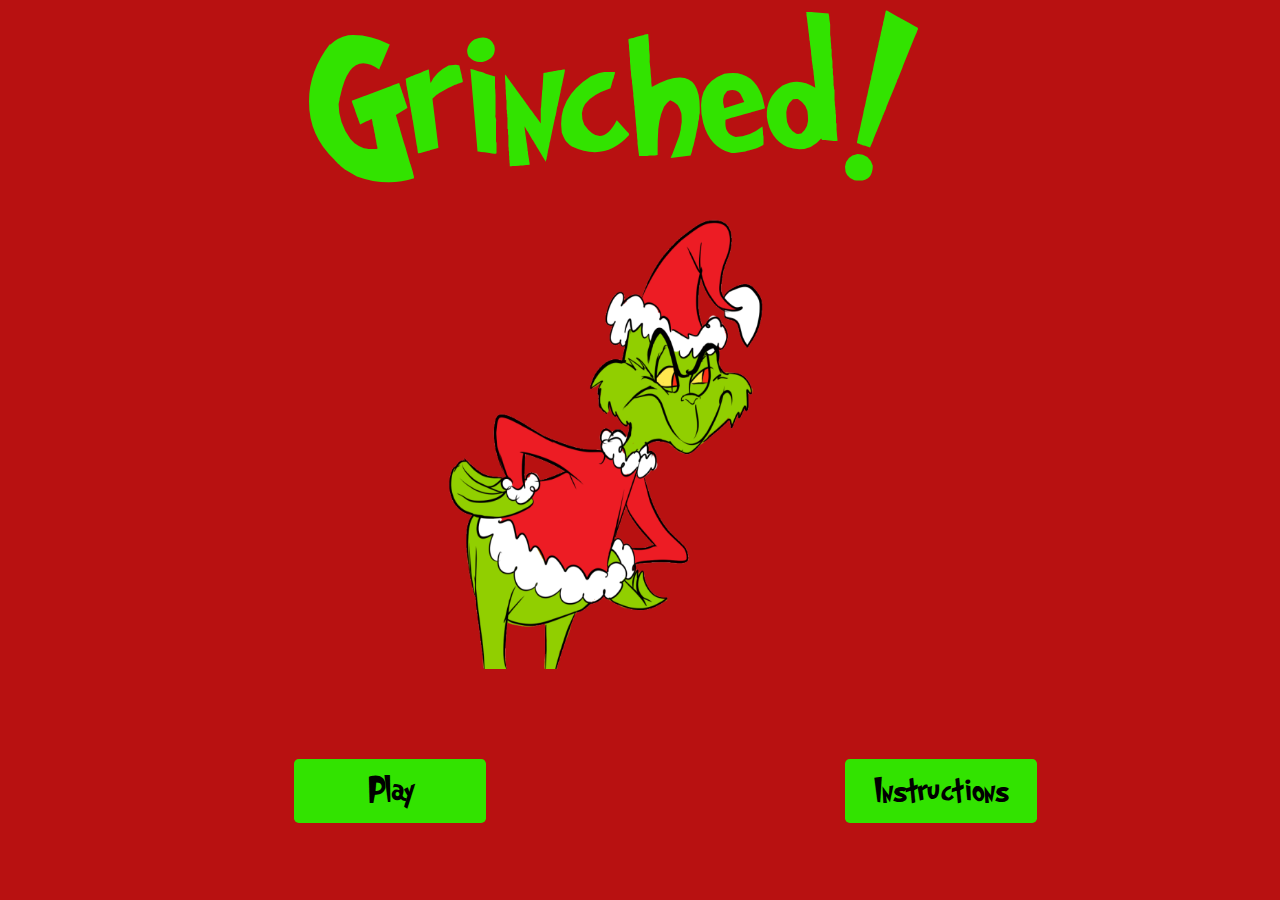
<file: index.html>
<!doctype html>
<html lang="en">
  <head>
    <!-- Required meta tags -->
    <meta charset="utf-8">
    <meta name="viewport" content="width=device-width, initial-scale=1, shrink-to-fit=no">
    <link rel="stylesheet" href="style.css">
    
    <!-- Bootstrap CSS -->
    <link rel="stylesheet" href="https://maxcdn.bootstrapcdn.com/bootstrap/4.0.0/css/bootstrap.min.css" integrity="sha384-Gn5384xqQ1aoWXA+058RXPxPg6fy4IWvTNh0E263XmFcJlSAwiGgFAW/dAiS6JXm" crossorigin="anonymous">
    <style> 
    body {background-color:#b81111;}
    </style>
    
  </head>
  <body>
  <!-- Homepage Game Heading -->
  <div class="container">
  <div class="row">
    <div>
     <h1 class="heading heading-home text-right">Grinched!</h1>
    </div>
  </div>


  <!-- Homepage Grinch Main Image -->
  <div class="row">
    <div>
      <img class="homepage-image" src="Assets/Images/newhomepage1.png"/>
    </div>
  </div>


  <!-- Play Button on Home Page -->
  <div class="row">
    <div class="col-sm grinched-info1">
     <a href="game.html" class="btn btn-success2 buttonStyle playbutton btn-lg " role="button" style="position: absolute; font-size: 2rem; margin-bottom: 5%; " >Play</a> 
    </div>
    <div class="col-sm">
   <!-- Insrtuctions Button on Home Page -->   
    </div>
    <div class="col-sm grinched-info1">
     <button data-toggle="modal" data-target="#exampleModalCenter" class="btn btn-success2 buttonStyle btn-lg helpbutton " role="button" style="position: absolute; font-size: 2rem; margin-bottom: 5%;">Instructions</button>
    </div>
  </div>
</div>


 <!-- Modal Taken from Bootstrap 4  -->
<div class="modal fade" id="exampleModalCenter" tabindex="-1" role="dialog" aria-labelledby="exampleModalCenterTitle" aria-hidden="true">
  <div class="modal-dialog modal-dialog-centered" role="document">
    <div class="modal-content">
      <div class="modal-header">
        <h5 class="modal-title grinched-info2" id="exampleModalLongTitle">Welcome to the Grinched Memory Card Game </h5>
        <button type="button" class="close" data-dismiss="modal" aria-label="Close">
          <span aria-hidden="true">&times;</span>
        </button>
      </div>
      <div class="modal-body grinched-info2">
        The objective of the Game is to is to match each of the six pairs of cards in the least amount of time and flips. Goodluck!
      </div>
      <div class="modal-footer">
        <button type="button" class="btn-lg btn-success grinched-info2" data-dismiss="modal" style="color:black">Close</button>
        
      </div>
    </div>
  </div>
</div>



    
    <!-- jQuery first, then Popper.js, then Bootstrap JS -->
    <script src="https://code.jquery.com/jquery-3.2.1.slim.min.js" integrity="sha384-KJ3o2DKtIkvYIK3UENzmM7KCkRr/rE9/Qpg6aAZGJwFDMVNA/GpGFF93hXpG5KkN" crossorigin="anonymous"></script>
    <script src="https://cdnjs.cloudflare.com/ajax/libs/popper.js/1.12.9/umd/popper.min.js" integrity="sha384-ApNbgh9B+Y1QKtv3Rn7W3mgPxhU9K/ScQsAP7hUibX39j7fakFPskvXusvfa0b4Q" crossorigin="anonymous"></script>
    <script src="https://maxcdn.bootstrapcdn.com/bootstrap/4.0.0/js/bootstrap.min.js" integrity="sha384-JZR6Spejh4U02d8jOt6vLEHfe/JQGiRRSQQxSfFWpi1MquVdAyjUar5+76PVCmYl" crossorigin="anonymous"></script>
  </body>
</html>
</file>
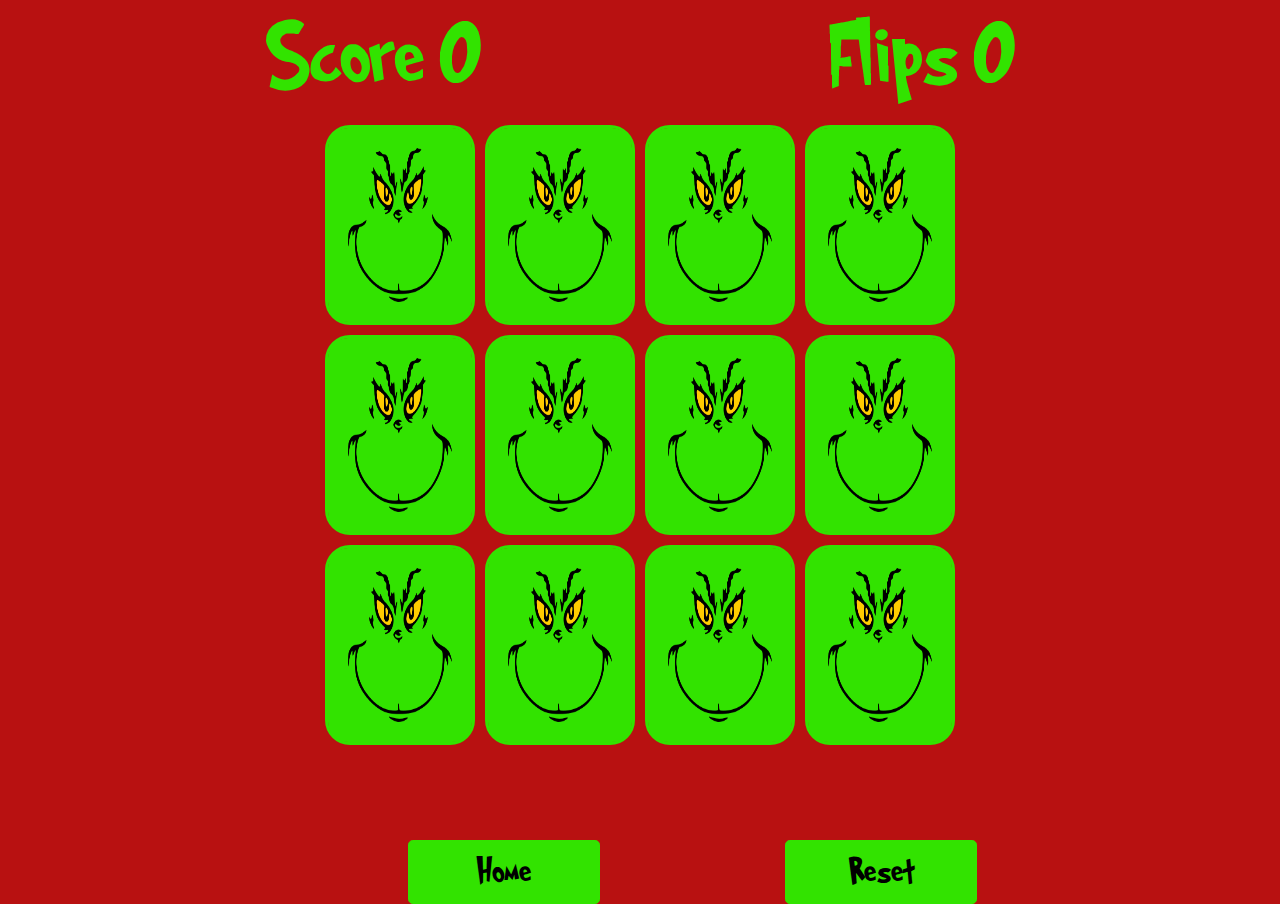
<file: game.html>
<!DOCTYPE html>
<html lang="en">
   <head>
      <meta charset="UTF-8">
      <title>Grinched Memory Game</title>
      <link rel="stylesheet" href="https://maxcdn.bootstrapcdn.com/bootstrap/4.0.0/css/bootstrap.min.css" integrity="sha384-Gn5384xqQ1aoWXA+058RXPxPg6fy4IWvTNh0E263XmFcJlSAwiGgFAW/dAiS6JXm" crossorigin="anonymous">
      <link rel="stylesheet" href="style.css">
   </head>
   <!-- Game Counters  -->
   <div class="card-container">
      <div class ="memory-card-info">
         <div class ="grinched-info1">
            Score <span id="game-score" class="gameScore">0</span>
         </div>
         <div class ="grinched-info1">
            Flips <span id="flips" class="flipsTimer" class="clickboard">0</span>
         </div>
      </div>
      <!-- Game Card Containers  -->
      <body>
         <section class="game-container">
            <div class="card-holding" data-card="tree">
               <img class="card-forward" src="Assets/Images/tree.png" alt="tree"/>
               <img class="card-reverse" src="Assets/Images/card-logo1.png" alt="card-logo"/>
            </div>
            <div class="card-holding" data-card="tree">
               <img class="card-forward" src="Assets/Images/tree.png" alt="tree"/>
               <img class="card-reverse" src="Assets/Images/card-logo1.png" alt="card-logo"/>
            </div>
            <div class="card-holding" data-card="elf">
               <img class="card-forward" src="Assets/Images/elf.png" alt="elf"/>
               <img class="card-reverse" src="Assets/Images/card-logo1.png" alt="card-logo"/>
            </div>
            <div class="card-holding" data-card="elf">
               <img class="card-forward" src="Assets/Images/elf.png" alt="elf"/>
               <img class="card-reverse" src="Assets/Images/card-logo1.png"alt="card-logo"/>
            </div>
            <div class="card-holding" data-card="pudding">
               <img class="card-forward" src="Assets/Images/pudding.png" alt="pudding"/>
               <img class="card-reverse" src="Assets/Images/card-logo1.png" alt="card-logo"/>
            </div>
            <div class="card-holding" data-card="pudding">
               <img class="card-forward" src="Assets/Images/pudding.png" alt="pudding"/>
               <img class="card-reverse" src="Assets/Images/card-logo1.png" alt="card-logo"/>
            </div>
            <div class="card-holding" data-card="stocking">
               <img class="card-forward" src="Assets/Images/stocking.png" alt="stocking"/>
               <img class="card-reverse" src="Assets/Images/card-logo1.png" alt="card-logo"/>
            </div>
            <div class="card-holding" data-card="stocking">
               <img class="card-forward" src="Assets/Images/stocking.png" alt="stocking"/>
               <img class="card-reverse" src="Assets/Images/card-logo1.png" alt="card-logo"/>
            </div>
            <div class="card-holding" data-card="snowman">
               <img class="card-forward" src="Assets/Images/snowman.png" alt="snowman"/>
               <img class="card-reverse" src="Assets/Images/card-logo1.png" alt="card-logo"/>
            </div>
            <div class="card-holding" data-card="snowman">
               <img class="card-forward" src="Assets/Images/snowman.png" alt="snowman"/>
               <img class="card-reverse" src="Assets/Images/card-logo1.png" alt="card-logo"/>
            </div>
            <div class="card-holding" data-card="deer">
               <img class="card-forward" src="Assets/Images/deer.png" alt="deer"/>
               <img class="card-reverse" src="Assets/Images/card-logo1.png" alt="card-logo"/>
            </div>
            <div class="card-holding" data-card="deer">
               <img class="card-forward" src="Assets/Images/deer.png" alt="deer"/>
               <img class="card-reverse" src="Assets/Images/card-logo1.png" alt="card-logo"/>
            </div>
         </section>
         <div class="row">
            <div class="col-sm grinched-info1">
               <a href="index.html" class="btn btn-success2 buttonStyle playbutton btn-lg " role="button" style="position: absolute; font-size: 2rem; margin-bottom: 5%; " >Home</a> 
            </div>
            <div class="col-sm">
            </div>
            <div class="col-sm grinched-info1">
               <button id="reset" data-toggle="modal" data-target="#exampleModalCenter" class="btn btn-success2 buttonStyle btn-lg helpbutton " role="button" style="position: absolute; font-size: 2rem; margin-bottom: 5%;">Reset</button>
            </div>
         </div>
   </div>
   <script src="script.js"></script>
   <!-- JavaScript -->
   <script src="https://code.jquery.com/jquery-3.2.1.slim.min.js" integrity="sha384-KJ3o2DKtIkvYIK3UENzmM7KCkRr/rE9/Qpg6aAZGJwFDMVNA/GpGFF93hXpG5KkN" crossorigin="anonymous"></script>
   <script src="https://cdnjs.cloudflare.com/ajax/libs/popper.js/1.12.9/umd/popper.min.js" integrity="sha384-ApNbgh9B+Y1QKtv3Rn7W3mgPxhU9K/ScQsAP7hUibX39j7fakFPskvXusvfa0b4Q" crossorigin="anonymous"></script>
   <script src="https://maxcdn.bootstrapcdn.com/bootstrap/4.0.0/js/bootstrap.min.js" integrity="sha384-JZR6Spejh4U02d8jOt6vLEHfe/JQGiRRSQQxSfFWpi1MquVdAyjUar5+76PVCmYl" crossorigin="anonymous"></script>
   </body>
</html>
</file>
<file: style.css>
/* Grinch Custom Font  */

@font-face {
	font-family: "GrinchedRegular";
	src: url("Assets/Fonts/GrinchedRegular.woff2") format("woff2")
}

.heading {
	color: #32e300;
	font-weight: normal;
	font-family: GrinchedRegular, Arial;
	text-align: center;
	font-size: 10em;
}

* {
	padding: 0;
	margin: 0;
	box-sizing: border-box;
}

body {
	height: 100vh;
	display: flex;
	background: #b81111;
	justify-content: center;
}

.game-container {
	display: flex;
	flex-wrap: wrap;
	max-width: 750px;
	margin: auto;
	justify-content: center;
}

.card-holding {
	width: 150px;
	height: 200px;
	margin: 5px;
	position: relative;
	transform: scale(1);
	transform-style: preserve-3d;
	transition: transform .5s;
	border-color: #32e300;
	border-radius: 25px;
	border-style: solid;
}

.card-holding:active {
	transform: scale(0.97);
	transition: transform .2s;
}

.card-holding.flip {
	transform: rotateY(180deg);
}

.card-forward,
.card-reverse {
	width: 100%;
	height: 100%;
	padding: 20px;
	position: absolute;
	border-radius: 20px;
	background: #32e300;
	backface-visibility: hidden;
}

.card-forward {
	transform: rotateY(180deg);
}

html {
	cursor: url("Assets/Cursors/cursor.cur"), auto;
}

.memory-card-info {
	grid-column: 1 / -1;
	display: flex;
	justify-content: space-between;
}

.grinched-info1 {
	color: #32e300;
	font-weight: normal;
	font-family: GrinchedRegular, Arial;
	font-size: 5em;
}


/*-------Button and Modal section-----*/

.btn-success2 {
	color: black;
	background-color: #32e300;
	border-color: #32e300;
	top: 10vh
}

.buttonStyle {
	height: 5rem;
	width: 10rem
}


/*-------Responsive Design section-----*/


/* Moto G4 and Galaxy */

@media screen and (max-width: 360px),
screen and (max-height: 640px) {}

.heading-home {
	font-size: 6rem;
	margin-left: 5%;
}

.homepage-image {
	height: 50vh;
	width: 50vh;
	margin-left: 10%;
}

.playbutton {
	height: 4rem;
	width: 8rem;
	margin-left: 50%;
}

.helpbutton {
	height: 4rem;
	width: 10rem;
}


/* Pixel 2 */

@media screen and (max-width: 411px),
screen and (max-height: 731px) {
	.heading-home {
		font-size: 6rem;
		margin-left: 10%;
	}
	.homepage-image {
		height: 50vh;
		width: 50vh;
		margin-left: 10%;
	}
	.playbutton {
		height: 4rem;
		width: 8rem;
		margin-left: 55%;
	}
	.helpbutton {
		height: 4rem;
		width: 10rem;
	}
}


/* Pixel 2 XL */

@media screen and (max-width: 411px),
screen and (max-height: 823px) {
	.heading-home {
		font-size: 6rem;
		margin-left: 10%;
	}
	.homepage-image {
		height: 50vh;
		width: 45vh;
	}
	.playbutton {
		height: 4rem;
		width: 8rem;
		margin-left: 55%;
	}
	.helpbutton {
		height: 4rem;
		width: 10rem;
	}
}


/* Iphone 5 SE */

@media screen and (max-width: 320px),
screen and (max-height: 568px) {
	.heading-home {
		font-size: 5rem;
		margin-left: 5%;
	}
	.homepage-image {
		height: 50vh;
		width: 45vh;
	}
	.playbutton {
		height: 4rem;
		width: 7rem;
		margin-left: 55%;
	}
	.helpbutton {
		height: 4rem;
		width: 10rem;
	}
}


/* Iphone 6/7/8 */

@media screen and (max-width: 375px),
screen and (max-height: 667px) {
	.heading-home {
		font-size: 6rem;
		margin-left: 5%;
	}
	.homepage-image {
		height: 50vh;
		width: 45vh;
	}
	.playbutton {
		height: 4rem;
		width: 7rem;
		margin-left: 55%;
	}
	.helpbutton {
		height: 4rem;
		width: 10rem;
	}
}


/* Medium devices (landscape tablets, 768px and up) */

@media only screen and (min-width: 768px) {
	.heading-home {
		font-size: 10rem;
		margin-left: 10%;
	}
	.homepage-image {
		height: 50vh;
		width: 45vh;
		margin-left: 10vh;
	}
	.playbutton {
		height: 6rem;
		width: 12rem;
		margin-left: 55%;
	}
	.helpbutton {
		height: 6rem;
		width: 12rem;
	}
	.grinched-info {
		font-size: 12rem;
	}
}


/* Large devices (laptops/desktops, 992px and up) */

@media only screen and (min-width: 992px) {
	.heading-home {
		font-size: 11rem;
		margin-left: 30%;
	}
	.homepage-image {
		height: 60vh;
		width: 45vh;
		margin-left: 20vh;
	}
	.playbutton {
		height: 4rem;
		width: 12rem;
		margin-left: 55%;
	}
	.helpbutton {
		height: 4rem;
		width: 12rem;
	}
}


/* Extra large devices (large laptops and desktops, 1200px and up) */

@media only screen and (min-width: 1200px) {
	.homepage-image {
		height: 50vh;
		width: 35vh;
		margin-left: 120%;
	}
	.heading-home {
		font-size: 11rem;
		margin-left: 40%;
	}
	.grinched-info2 {
		color: black;
		font-weight: normal;
		font-family: GrinchedRegular, Arial;
		font-size: 2rem;
	}
}

.modal-body {
	background: #32e300;
}

.modal-footer {
	background: #32e300;
}

.modal-header {
	background: #32e300;
}

@media (max-width:980px) {
	.card-holding {
		height: 290px;
		width: 220px;
	}
}
</file>
